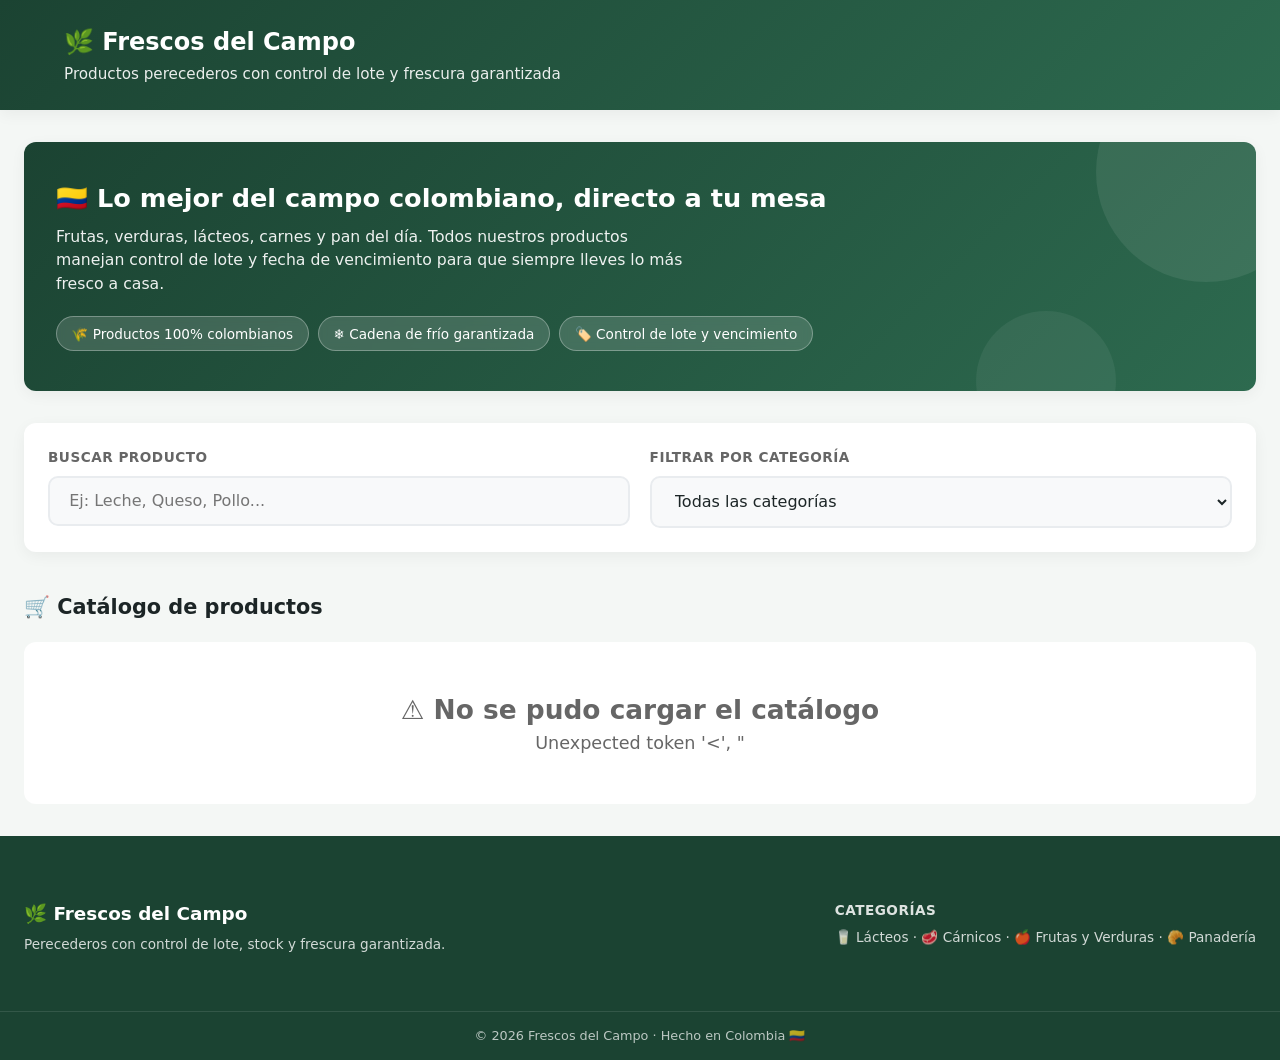
<file: index.html>
<!DOCTYPE html>
<html lang="es">
<head>
    <meta charset="UTF-8">
    <meta name="viewport" content="width=device-width, initial-scale=1.0">
    <title>Frescos del Campo | Cliente Demo</title>
    <link rel="stylesheet" href="css/estilos.css">
</head>
<body>

    <header class="header-principal">
        <div>
            <h1>🌿 Frescos del Campo</h1>
            <p>Productos perecederos con control de lote y frescura garantizada</p>
        </div>
        <div style="text-align: right; display: none;" id="info-simulacion">
            <small>Vista Cliente Demo</small>
        </div>
    </header>

    <main class="contenedor">

        <section class="hero">
            <div class="hero-texto">
                <h2>🇨🇴 Lo mejor del campo colombiano, directo a tu mesa</h2>
                <p>Frutas, verduras, lácteos, carnes y pan del día. Todos nuestros productos manejan control de lote y fecha de vencimiento para que siempre lleves lo más fresco a casa.</p>
            </div>
            <div class="hero-badges">
                <span>🌾 Productos 100% colombianos</span>
                <span>❄️ Cadena de frío garantizada</span>
                <span>🏷️ Control de lote y vencimiento</span>
            </div>
        </section>

        <section class="barra-filtros">
            <div class="grupo-filtro">
                <label for="buscador">Buscar Producto</label>
                <input type="search" id="buscador" placeholder="Ej: Leche, Queso, Pollo...">
            </div>
            
            <div class="grupo-filtro">
                <label for="filtro-categoria">Filtrar por Categoría</label>
                <select id="filtro-categoria">
                    <option value="Todas">Todas las categorías</option>
                    <option value="Lácteos">🥛 Lácteos</option>
                    <option value="Cárnicos">🥩 Cárnicos</option>
                    <option value="Frutas y Verduras">🍎 Frutas y Verduras</option>
                    <option value="Panadería">🥐 Panadería</option>
                </select>
            </div>
        </section>

        <div class="cabecera-catalogo">
            <h2>🛒 Catálogo de productos</h2>
            <p id="contador-productos"></p>
        </div>

        <section id="catalogo-cliente" class="grid-productos">
            <!-- Las llena tienda.js -->
        </section>
    </main>

    <footer class="pie-pagina">
        <div class="contenedor pie-contenido">
            <div>
                <h3>🌿 Frescos del Campo</h3>
                <p>Perecederos con control de lote, stock y frescura garantizada.</p>
            </div>
            <div>
                <h4>Categorías</h4>
                <p>🥛 Lácteos · 🥩 Cárnicos · 🍎 Frutas y Verduras · 🥐 Panadería</p>
            </div>
        </div>
        <div class="pie-copy">© 2026 Frescos del Campo · Hecho en Colombia 🇨🇴</div>
    </footer>

    <script src="js/tienda.js"></script>
</body>
</html>
</file>
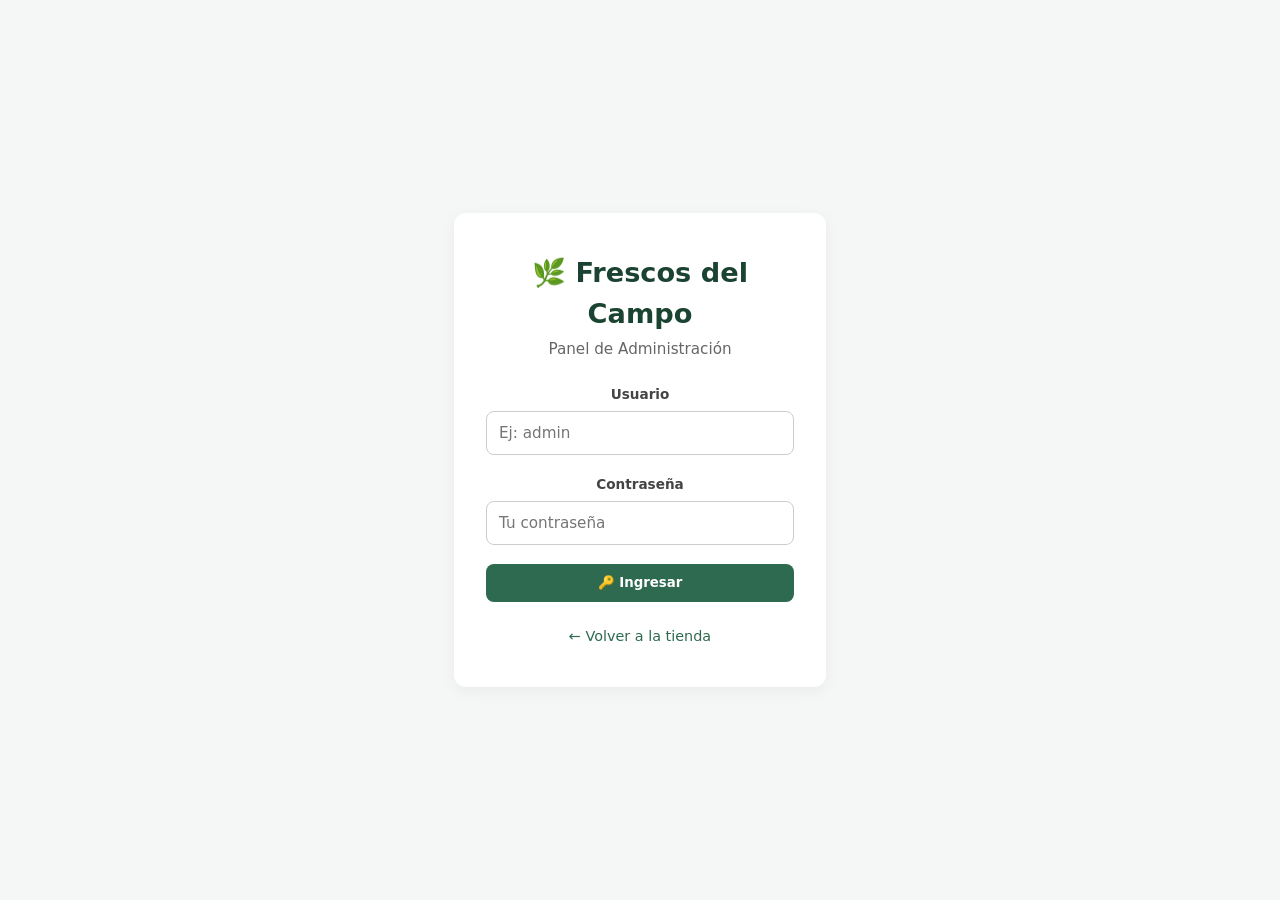
<file: admin.html>
<!DOCTYPE html>
<html lang="es">
<head>
    <meta charset="UTF-8">
    <meta name="viewport" content="width=device-width, initial-scale=1.0">
    <title>Panel CRUD | Control de Perecederos</title>
    <link rel="stylesheet" href="css/estilos.css?v=3">
</head>
<body>

    <header class="header-principal">
        <div>
            <h1>⚙️ Panel de Control de Perecederos (CRUD)</h1>
            <small>Gestión de lotes, stock y control de fechas de caducidad</small>
        </div>
        <div style="display:flex; align-items:center; gap:1rem;">
            <small id="nombre-admin"></small>
            <button class="btn btn-peligro" id="btn-cerrar-sesion">Cerrar Sesión</button>
        </div>
    </header>

    <main class="contenedor">

        <!-- Estadísticas del inventario -->
        <section class="estadisticas">
            <div class="stat-card">
                <span class="stat-numero" id="stat-total">0</span>
                <span class="stat-etiqueta">📦 Total productos</span>
            </div>
            <div class="stat-card">
                <span class="stat-numero stat-exito" id="stat-vigentes">0</span>
                <span class="stat-etiqueta">✅ Vigentes</span>
            </div>
            <div class="stat-card">
                <span class="stat-numero stat-alerta" id="stat-por-vencer">0</span>
                <span class="stat-etiqueta">⏰ Por vencer (≤ 3 días)</span>
            </div>
            <div class="stat-card">
                <span class="stat-numero stat-peligro" id="stat-vencidos">0</span>
                <span class="stat-etiqueta">⛔ Vencidos</span>
            </div>
            <div class="stat-card">
                <span class="stat-numero stat-neutral" id="stat-agotados">0</span>
                <span class="stat-etiqueta">📭 Agotados</span>
            </div>
        </section>

        <div class="layout-admin">
        
        <aside class="panel-card">
            <h3 id="titulo-form" style="margin-bottom:1.5rem; color:var(--verde-primario); border-bottom: 2px solid #eee; padding-bottom: 0.5rem;">
                ➕ Registrar Producto
            </h3>
            <form id="form-producto">
                <!-- Lleva el id del producto cuando se está editando -->
                <input type="hidden" id="producto-id">
                
                <div class="grupo-form">
                    <label for="nombre">Nombre del Producto</label>
                    <input type="text" id="nombre" required placeholder="Ej: Leche Entera 1L">
                </div>
                
                <div class="grupo-form">
                    <label for="categoria">Categoría</label>
                    <select id="categoria" required>
                        <option value="Lácteos">Lácteos</option>
                        <option value="Cárnicos">Cárnicos</option>
                        <option value="Frutas y Verduras">Frutas y Verduras</option>
                        <option value="Panadería">Panadería</option>
                    </select>
                </div>
                
                <div class="grupo-form">
                    <label for="lote">Código de Lote</label>
                    <input type="text" id="lote" required placeholder="Ej: LT-2026-05">
                </div>
                
                <div style="display:flex; gap:1rem;">
                    <div class="grupo-form" style="flex:1;">
                        <label for="precio">Precio Unitario ($)</label>
                        <input type="number" step="100" min="0" id="precio" required>
                    </div>
                    <div class="grupo-form" style="flex:1;">
                        <label for="stock">Stock Actual</label>
                        <input type="number" min="0" id="stock" required>
                    </div>
                </div>
                
                <div class="grupo-form">
                    <label for="fecha_vencimiento">Fecha de Vencimiento</label>
                    <input type="date" id="fecha_vencimiento" required>
                </div>
                
                <div class="grupo-form">
                    <label for="imagen_url">URL de Imagen (Opcional)</label>
                    <input type="url" id="imagen_url" placeholder="https://ejemplo.com/img.jpg">
                </div>

                <!-- Se muestra al editar para ver la foto actual o la nueva -->
                <div class="vista-previa" id="vista-previa">
                    <small>Imagen actual (cambia al pegar otra URL)</small>
                    <img id="vista-previa-img" alt="Vista previa del producto">
                </div>

                <button type="submit" class="btn btn-primario" id="btn-guardar">💾 Guardar Registro</button>
                <button type="button" class="btn btn-secundario" id="btn-cancelar" style="display:none;">❌ Cancelar Edición</button>
            </form>
        </aside>

        <section class="panel-card tabla-contenedor">
            <h3 style="margin-bottom:1rem; color:var(--texto-oscuro);">📋 Inventario General en Base de Datos</h3>
            <table>
                <thead>
                    <tr>
                        <th>Producto</th>
                        <th>Categoría / Lote</th>
                        <th>Precio</th>
                        <th>Stock</th>
                        <th>Vencimiento</th>
                        <th>Estado</th>
                        <th>Acciones</th>
                    </tr>
                </thead>
                <tbody id="tabla-admin">
                    <!-- La llena admin.js -->
                </tbody>
            </table>
        </section>

        </div>

    </main>

    <footer class="pie-pagina">
        <div class="contenedor pie-contenido">
            <div>
                <h3>🌿 Frescos del Campo</h3>
                <p>Perecederos con control de lote, stock y frescura garantizada.</p>
            </div>
            <div>
                <h4>Panel</h4>
                <p>CRUD de inventario sobre PostgreSQL · Solo administradores</p>
            </div>
        </div>
        <div class="pie-copy">© 2026 Frescos del Campo · Hecho en Colombia 🇨🇴</div>
    </footer>

    <script src="js/admin.js?v=2"></script>
</body>
</html>
</file>
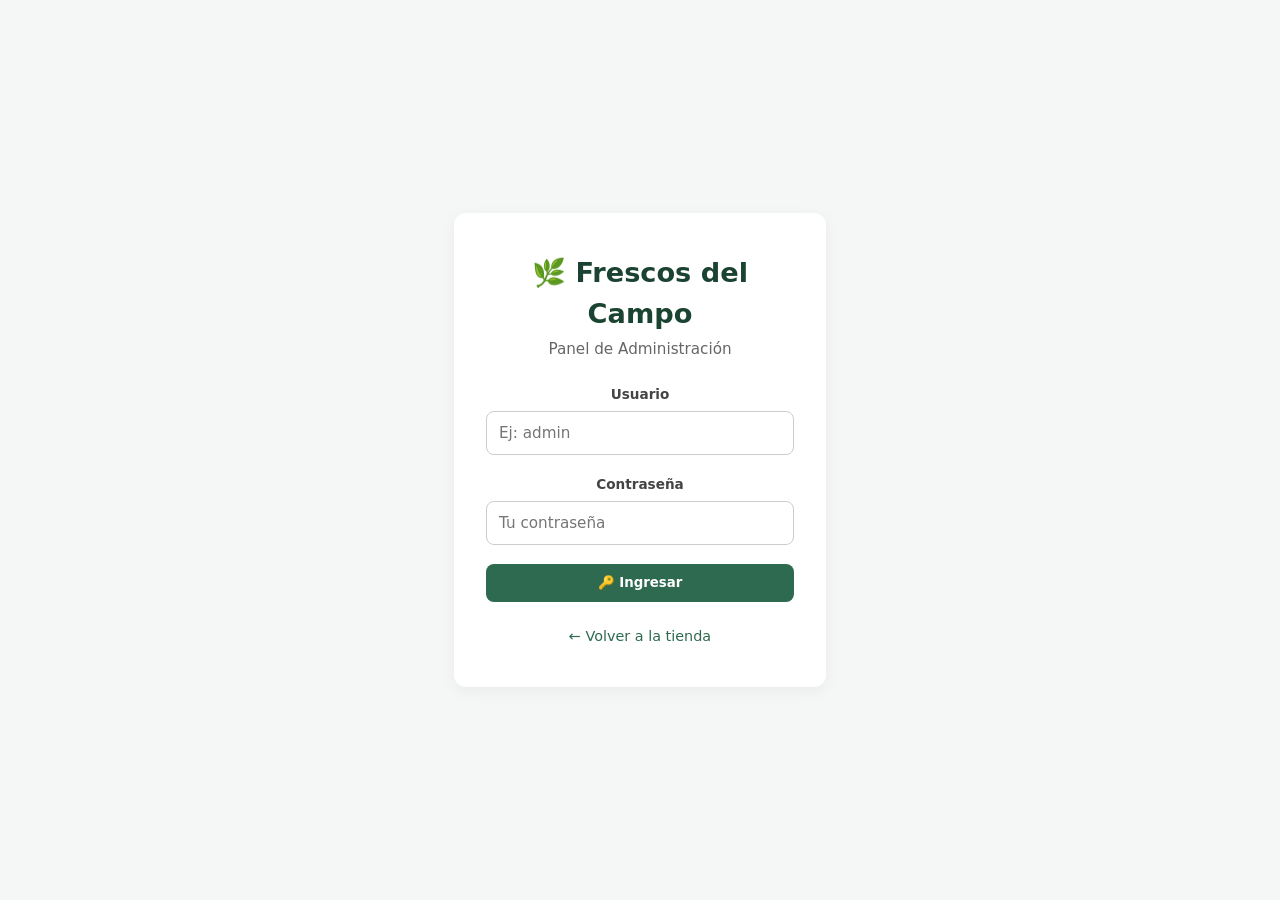
<file: login.html>
<!DOCTYPE html>
<html lang="es">
<head>
    <meta charset="UTF-8">
    <meta name="viewport" content="width=device-width, initial-scale=1.0">
    <title>Iniciar Sesión | Frescos del Campo</title>
    <link rel="stylesheet" href="css/estilos.css">
</head>
<body class="pagina-login">

    <main class="contenedor contenedor-login">
        <section class="panel-card tarjeta-login">
            <h1 class="titulo-login">🌿 Frescos del Campo</h1>
            <p class="subtitulo-login">Panel de Administración</p>

            <form id="form-login">
                <div class="grupo-form">
                    <label for="usuario">Usuario</label>
                    <input type="text" id="usuario" required autocomplete="username" placeholder="Ej: admin">
                </div>

                <div class="grupo-form">
                    <label for="clave">Contraseña</label>
                    <input type="password" id="clave" required autocomplete="current-password" placeholder="Tu contraseña">
                </div>

                <!-- Oculto hasta que falle el login -->
                <p id="mensaje-error" class="mensaje-error" style="display:none;"></p>

                <button type="submit" class="btn btn-primario" id="btn-ingresar">🔑 Ingresar</button>
            </form>

            <a class="enlace-volver" href="index.html">← Volver a la tienda</a>
        </section>
    </main>

    <script src="js/login.js"></script>
</body>
</html>
</file>
<file: css/estilos.css>
/* Tienda (index.html): colores y estilos base */

/* Colores y base */
:root {
    --verde-primario: #1b4332;
    --verde-secundario: #2d6a4f;
    --verde-acento: #40916c;
    --fondo-claro: #f4f7f5;
    --blanco: #ffffff;
    --texto-oscuro: #1c2526;
    --texto-claro: #666666;
    --peligro: #d90429;
    --alerta: #f77f00;
    --exito: #2b9348;
    --sombra-suave: 0 8px 20px rgba(0, 0, 0, 0.06);
    --sombra-fuerte: 0 15px 30px rgba(0, 0, 0, 0.12);
    --radio-borde: 14px;
    --transicion: all 0.3s cubic-bezier(0.25, 0.8, 0.25, 1);
}

* {
    box-sizing: border-box;
    margin: 0;
    padding: 0;
    font-family: 'Segoe UI', system-ui, -apple-system, sans-serif;
}

body {
    background-color: var(--fondo-claro);
    color: var(--texto-oscuro);
    line-height: 1.6;
    min-height: 100vh;
    display: flex;
    flex-direction: column;
}

/* Cabecera */
.header-principal {
    background: linear-gradient(135deg, var(--verde-primario), var(--verde-secundario));
    color: var(--blanco);
    padding: 2rem 5%;
    box-shadow: 0 4px 15px rgba(27, 67, 50, 0.3);
    position: sticky;
    top: 0;
    z-index: 100;
    display: flex;
    justify-content: space-between;
    align-items: center;
}

.header-principal h1 {
    font-size: 1.8rem;
    margin-bottom: 0.3rem;
    display: flex;
    align-items: center;
    gap: 0.5rem;
}

.header-principal p {
    font-size: 0.95rem;
    opacity: 0.9;
}

/* Contenedor y filtros */
.contenedor {
    max-width: 1280px;
    margin: 2rem auto;
    padding: 0 1.5rem;
    flex-grow: 1;
    width: 100%;
}

.barra-filtros {
    display: flex;
    gap: 1.2rem;
    margin-bottom: 2.5rem;
    flex-wrap: wrap;
    background: var(--blanco);
    padding: 1.5rem;
    border-radius: var(--radio-borde);
    box-shadow: var(--sombra-suave);
}

.grupo-filtro {
    flex: 1;
    min-width: 250px;
    display: flex;
    flex-direction: column;
    gap: 0.5rem;
}

.grupo-filtro label {
    font-size: 0.85rem;
    font-weight: 600;
    color: var(--texto-claro);
    text-transform: uppercase;
    letter-spacing: 0.5px;
}

.barra-filtros input, 
.barra-filtros select {
    width: 100%;
    padding: 0.85rem 1.2rem;
    border: 2px solid #e9ecef;
    border-radius: 10px;
    font-size: 1rem;
    outline: none;
    transition: var(--transicion);
    color: var(--texto-oscuro);
    background-color: #f8f9fa;
}

.barra-filtros input:focus, 
.barra-filtros select:focus {
    border-color: var(--verde-acento);
    background-color: var(--blanco);
    box-shadow: 0 0 0 4px rgba(64, 145, 108, 0.15);
}

/* Catálogo y tarjetas */
.grid-productos {
    display: grid;
    grid-template-columns: repeat(auto-fill, minmax(280px, 1fr));
    gap: 2rem;
}

.tarjeta-producto {
    background: var(--blanco);
    border-radius: var(--radio-borde);
    overflow: hidden;
    box-shadow: var(--sombra-suave);
    transition: var(--transicion);
    display: flex;
    flex-direction: column;
    position: relative;
    border: 1px solid #f0f0f0;
}

.tarjeta-producto:hover {
    transform: translateY(-8px);
    box-shadow: var(--sombra-fuerte);
}

.tarjeta-img-contenedor {
    position: relative;
    width: 100%;
    height: 200px;
    overflow: hidden;
}

.tarjeta-img-contenedor img {
    width: 100%;
    height: 100%;
    object-fit: cover;
    transition: transform 0.5s ease;
}

.tarjeta-producto:hover .tarjeta-img-contenedor img {
    transform: scale(1.05);
}

.tarjeta-cuerpo {
    padding: 1.5rem;
    display: flex;
    flex-direction: column;
    flex-grow: 1;
    justify-content: space-between;
}

.categoria-label {
    font-size: 0.75rem;
    color: var(--texto-claro);
    text-transform: uppercase;
    font-weight: 700;
    letter-spacing: 1px;
    margin-bottom: 0.5rem;
    display: block;
}

.tarjeta-titulo {
    font-size: 1.2rem;
    color: var(--texto-oscuro);
    margin-bottom: 0.5rem;
    line-height: 1.3;
}

.tarjeta-detalles {
    font-size: 0.85rem;
    color: var(--texto-claro);
    margin-bottom: 1rem;
}

.precio-contenedor {
    display: flex;
    justify-content: space-between;
    align-items: flex-end;
    margin-top: auto;
    padding-top: 1rem;
    border-top: 1px solid #eee;
}

.precio {
    font-size: 1.6rem;
    font-weight: 800;
    color: var(--verde-secundario);
}

.stock {
    font-size: 0.85rem;
    font-weight: 600;
    color: var(--texto-oscuro);
    background: #f0f0f0;
    padding: 0.3rem 0.6rem;
    border-radius: 6px;
}

/* Etiquetas de frescura */
.badge-contenedor {
    position: absolute;
    top: 1rem;
    right: 1rem;
    z-index: 10;
}

.badge {
    padding: 0.4rem 0.8rem;
    border-radius: 20px;
    font-size: 0.75rem;
    font-weight: 700;
    text-transform: uppercase;
    box-shadow: 0 4px 6px rgba(0,0,0,0.1);
    backdrop-filter: blur(4px);
}

.badge-fresco { 
    background: rgba(216, 243, 220, 0.95); 
    color: var(--exito); 
    border: 1px solid #b7e4c7;
}

.badge-alerta { 
    background: rgba(255, 237, 216, 0.95); 
    color: var(--alerta); 
    border: 1px solid #ffd166;
    animation: pulso 2s infinite; 
}

@keyframes pulso {
    0% { transform: scale(1); box-shadow: 0 0 0 0 rgba(247, 127, 0, 0.4); }
    70% { transform: scale(1.05); box-shadow: 0 0 0 6px rgba(247, 127, 0, 0); }
    100% { transform: scale(1); box-shadow: 0 0 0 0 rgba(247, 127, 0, 0); }
}

/* Mensaje estado vacío */
.estado-vacio {
    grid-column: 1 / -1;
    text-align: center;
    padding: 3rem;
    background: var(--blanco);
    border-radius: var(--radio-borde);
    color: var(--texto-claro);
    font-size: 1.1rem;
}

/* Panel de administración (admin.html) */

/* Colores y base */
:root {
    --verde-primario: #1b4332;
    --verde-secundario: #2d6a4f;
    --fondo-claro: #f4f7f5;
    --blanco: #ffffff;
    --texto-oscuro: #1c2526;
    --peligro: #d90429;
    --peligro-claro: #ffe5ec;
    --alerta: #f77f00;
    --alerta-clara: #ffedd8;
    --exito: #2b9348;
    --exito-claro: #d8f3dc;
    --sombra-suave: 0 4px 15px rgba(0, 0, 0, 0.05);
    --radio-borde: 12px;
    --transicion: all 0.3s ease;
}

* {
    box-sizing: border-box;
    margin: 0;
    padding: 0;
    font-family: 'Segoe UI', system-ui, -apple-system, sans-serif;
}

body {
    background-color: var(--fondo-claro);
    color: var(--texto-oscuro);
    line-height: 1.5;
}

/* Cabecera y layout */
.header-principal {
    background: linear-gradient(135deg, var(--verde-primario), var(--verde-secundario));
    color: var(--blanco);
    padding: 1.5rem 5%;
    display: flex;
    justify-content: space-between;
    align-items: center;
    box-shadow: var(--sombra-suave);
}

.header-principal h1 { font-size: 1.5rem; margin-bottom: 0.2rem; }
.header-principal small { opacity: 0.85; }

.contenedor {
    max-width: 1400px;
    margin: 2rem auto;
    padding: 0 1.5rem;
}

/* Formulario a la izquierda y tabla a la derecha */
.layout-admin {
    display: grid;
    grid-template-columns: 350px 1fr;
    gap: 2rem;
    align-items: start;
}

@media (max-width: 1024px) {
    .layout-admin {
        grid-template-columns: 1fr;
    }
}

.panel-card {
    background: var(--blanco);
    padding: 1.5rem;
    border-radius: var(--radio-borde);
    box-shadow: var(--sombra-suave);
}

/* Formulario */
.grupo-form {
    margin-bottom: 1.2rem;
}

.grupo-form label {
    display: block;
    font-size: 0.85rem;
    font-weight: 600;
    margin-bottom: 0.4rem;
    color: #444;
}

.grupo-form input, 
.grupo-form select {
    width: 100%;
    padding: 0.75rem;
    border: 1px solid #ccc;
    border-radius: 8px;
    font-size: 0.95rem;
    transition: var(--transicion);
}

.grupo-form input:focus, 
.grupo-form select:focus {
    border-color: var(--verde-secundario);
    outline: none;
    box-shadow: 0 0 0 3px rgba(45, 106, 79, 0.15);
}

/* Vista previa de la imagen al editar */
.vista-previa {
    display: none;
    margin-bottom: 1.2rem;
    padding: 1rem;
    border: 1px dashed #c8d5cd;
    border-radius: 10px;
    background: #f8faf9;
    text-align: center;
}

.vista-previa.mostrar {
    display: block;
}

.vista-previa small {
    display: block;
    margin-bottom: 0.6rem;
    color: var(--texto-claro);
    font-size: 0.8rem;
    font-weight: 600;
}

.vista-previa img {
    width: 100%;
    max-height: 300px;
    object-fit: contain;
    border-radius: 8px;
    background: var(--blanco);
}

/* Botones */
.btn {
    padding: 0.7rem 1.2rem;
    border: none;
    border-radius: 8px;
    font-weight: 600;
    cursor: pointer;
    transition: var(--transicion);
    display: inline-flex;
    align-items: center;
    justify-content: center;
    gap: 0.5rem;
}

.btn-primario { background: var(--verde-secundario); color: var(--blanco); width: 100%; }
.btn-primario:hover { background: var(--verde-primario); }

.btn-secundario { background: #e9ecef; color: var(--texto-oscuro); width: 100%; margin-top: 0.5rem; }
.btn-secundario:hover { background: #dee2e6; }

.btn-peligro { background: var(--peligro); color: var(--blanco); }
.btn-peligro:hover { background: #b00020; }

.btn-accion { padding: 0.4rem 0.8rem; font-size: 0.85rem; border-radius: 6px; margin: 0.2rem; }
.btn-editar { background: #0f5b34; color: var(--blanco); }

/* Tabla de inventario */
.tabla-contenedor {
    overflow-x: auto;
}

table {
    width: 100%;
    border-collapse: collapse;
    margin-top: 1rem;
}

th, td {
    padding: 1rem;
    text-align: left;
    border-bottom: 1px solid #eee;
    font-size: 0.9rem;
}

th {
    background-color: #f8f9fa;
    color: var(--texto-oscuro);
    font-weight: 700;
    border-bottom: 2px solid #dee2e6;
    white-space: nowrap;
}

tr:hover {
    background-color: #fcfcfc;
}

.img-miniatura {
    width: 40px;
    height: 40px;
    border-radius: 6px;
    object-fit: cover;
    vertical-align: middle;
    margin-right: 10px;
}

/* Etiquetas de estado */
.badge {
    padding: 0.35rem 0.75rem;
    border-radius: 50px;
    font-size: 0.75rem;
    font-weight: 700;
    text-transform: uppercase;
    display: inline-block;
}

.badge-fresco { background: var(--exito-claro); color: var(--exito); }
.badge-alerta { background: var(--alerta-clara); color: var(--alerta); }
.badge-vencido { background: var(--peligro-claro); color: var(--peligro); }
.badge-agotado { background: #e9ecef; color: #6c757d; }

/* Login (login.html) */

body.pagina-login {
    min-height: 100vh;
    display: flex;
    align-items: center;
    justify-content: center;
}

.contenedor-login {
    max-width: 420px;
    width: 100%;
    flex-grow: 0;
    margin: 0 auto;
    padding: 0 1.5rem;
}

.tarjeta-login {
    text-align: center;
    padding: 2.5rem 2rem;
}

.titulo-login {
    font-size: 1.7rem;
    color: var(--verde-primario);
    margin-bottom: 0.2rem;
}

.subtitulo-login {
    font-size: 0.95rem;
    color: var(--texto-claro);
    margin-bottom: 1.5rem;
}

.mensaje-error {
    background: var(--peligro-claro);
    color: var(--peligro);
    padding: 0.75rem 1rem;
    border-radius: 8px;
    font-size: 0.9rem;
    margin-bottom: 1.2rem;
}

.enlace-volver {
    display: block;
    margin-top: 1.5rem;
    color: var(--verde-secundario);
    text-decoration: none;
    font-size: 0.9rem;
}

.enlace-volver:hover {
    text-decoration: underline;
}

/* Detalles finales: hero, contador, estadísticas y pie */

/* Banner principal */
.hero {
    background: linear-gradient(135deg, var(--verde-primario), var(--verde-secundario));
    color: var(--blanco);
    border-radius: var(--radio-borde);
    padding: 2.5rem 2rem;
    margin-bottom: 2rem;
    box-shadow: var(--sombra-suave);
    position: relative;
    overflow: hidden;
}

/* Círculos de fondo del banner */
.hero::before {
    content: "";
    position: absolute;
    width: 220px;
    height: 220px;
    border-radius: 50%;
    background: rgba(255, 255, 255, 0.08);
    top: -80px;
    right: -60px;
}

.hero::after {
    content: "";
    position: absolute;
    width: 140px;
    height: 140px;
    border-radius: 50%;
    background: rgba(255, 255, 255, 0.06);
    bottom: -60px;
    right: 140px;
}

.hero-texto {
    position: relative;
    z-index: 1;
}

.hero-texto h2 {
    font-size: 1.6rem;
    margin-bottom: 0.6rem;
    line-height: 1.3;
}

.hero-texto p {
    opacity: 0.92;
    max-width: 640px;
    font-size: 0.98rem;
}

.hero-badges {
    position: relative;
    z-index: 1;
    display: flex;
    flex-wrap: wrap;
    gap: 0.6rem;
    margin-top: 1.3rem;
}

.hero-badges span {
    background: rgba(255, 255, 255, 0.15);
    border: 1px solid rgba(255, 255, 255, 0.3);
    padding: 0.4rem 0.9rem;
    border-radius: 20px;
    font-size: 0.85rem;
    backdrop-filter: blur(4px);
    transition: background 0.3s ease;
}

.hero-badges span:hover {
    background: rgba(255, 255, 255, 0.25);
}

/* Encabezado del catálogo */
.cabecera-catalogo {
    display: flex;
    justify-content: space-between;
    align-items: baseline;
    flex-wrap: wrap;
    gap: 0.4rem 1rem;
    margin-bottom: 1.2rem;
}

.cabecera-catalogo h2 {
    font-size: 1.3rem;
    color: var(--texto-oscuro);
}

.cabecera-catalogo p {
    font-size: 0.9rem;
    font-weight: 600;
    color: var(--verde-secundario);
}

/* Tarjetas de estadísticas */
.estadisticas {
    display: grid;
    grid-template-columns: repeat(auto-fit, minmax(170px, 1fr));
    gap: 1rem;
    margin-bottom: 2rem;
}

.stat-card {
    background: var(--blanco);
    border-radius: var(--radio-borde);
    box-shadow: var(--sombra-suave);
    padding: 1.1rem 1.3rem;
    display: flex;
    flex-direction: column;
    gap: 0.25rem;
    transition: transform 0.3s ease;
}

.stat-card:hover {
    transform: translateY(-4px);
}

.stat-numero {
    font-size: 1.9rem;
    font-weight: 800;
    line-height: 1.1;
    color: var(--texto-oscuro);
}

.stat-exito { color: var(--exito); }
.stat-alerta { color: var(--alerta); }
.stat-peligro { color: var(--peligro); }
.stat-neutral { color: #6c757d; }

.stat-etiqueta {
    font-size: 0.78rem;
    font-weight: 600;
    color: var(--texto-claro);
    text-transform: uppercase;
    letter-spacing: 0.4px;
}

/* Pie de página */
.pie-pagina {
    margin-top: auto;
    background: var(--verde-primario);
    color: var(--blanco);
}

.pie-contenido {
    display: flex;
    justify-content: space-between;
    align-items: flex-start;
    flex-wrap: wrap;
    gap: 1.5rem;
    padding-top: 2rem;
    padding-bottom: 1.5rem;
}

.pie-contenido h3 {
    font-size: 1.15rem;
    margin-bottom: 0.4rem;
}

.pie-contenido h4 {
    font-size: 0.85rem;
    text-transform: uppercase;
    letter-spacing: 0.5px;
    margin-bottom: 0.4rem;
    opacity: 0.85;
}

.pie-contenido p {
    font-size: 0.85rem;
    opacity: 0.8;
}

.pie-copy {
    text-align: center;
    font-size: 0.8rem;
    opacity: 0.7;
    padding: 0.9rem 0;
    border-top: 1px solid rgba(255, 255, 255, 0.15);
}
</file>
